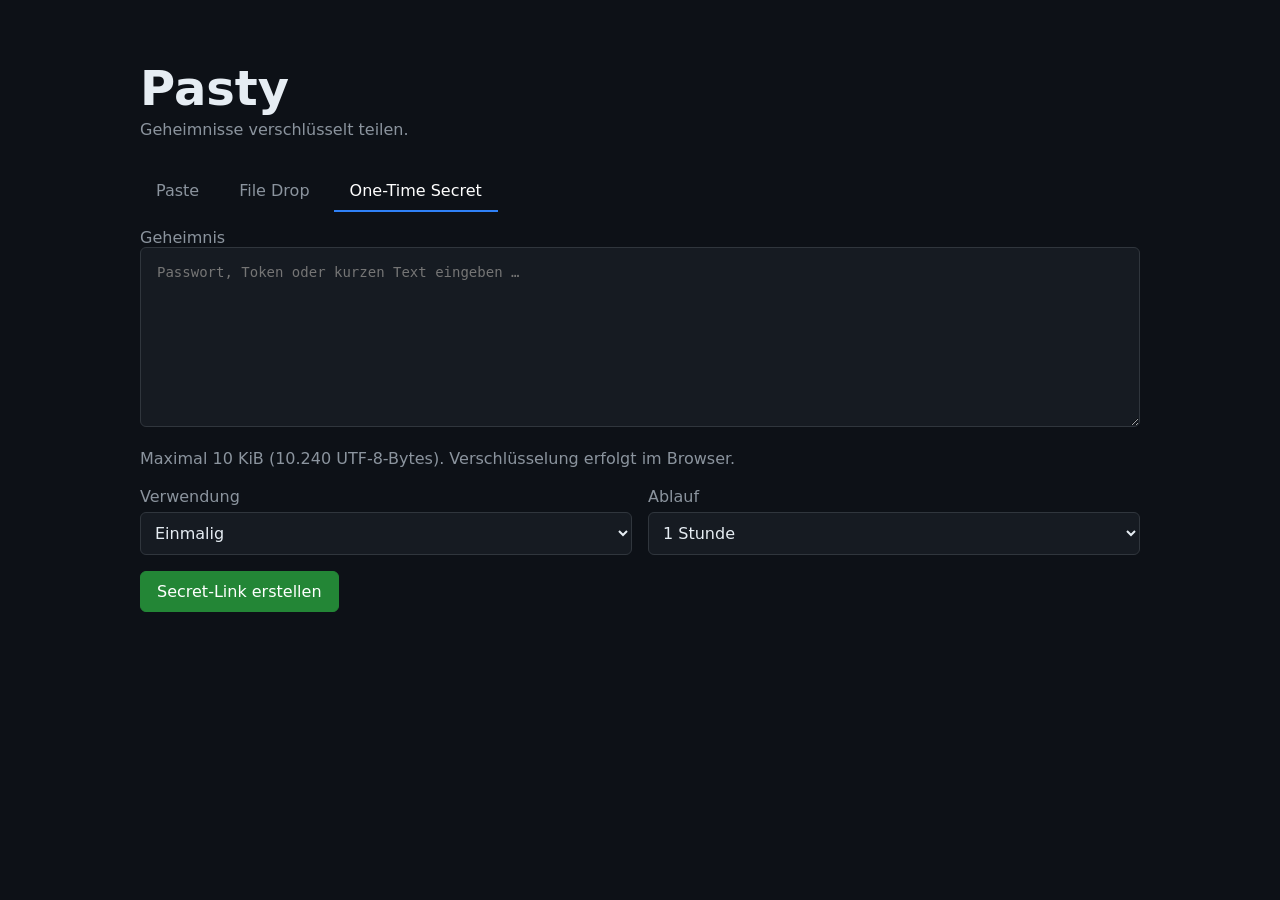
<file: static/secret.html>
<!DOCTYPE html>
<html lang="de">
<head>
    <meta charset="UTF-8">
    <meta name="viewport" content="width=device-width, initial-scale=1.0">
    <meta name="referrer" content="no-referrer">
    <title>One-Time Secret · Pasty</title>
    <link rel="stylesheet" href="/static/style.css">
    <script type="module" src="/static/secret.js"></script>
</head>
<body>
<main class="container">
    <header>
        <h1>Pasty</h1>
        <p>Geheimnisse verschlüsselt teilen.</p>
    </header>
    <nav class="tabs" aria-label="Pasty-Funktionen">
        <a class="tab" href="/">Paste</a>
        <a class="tab" href="/?tab=file">File Drop</a>
        <a class="tab active" href="/?tab=secret" aria-current="page">One-Time Secret</a>
    </nav>
    <p id="secret-status" class="secret-status" role="status" aria-live="polite"></p>
    <noscript>Für verschlüsselte Secrets muss JavaScript aktiviert sein.</noscript>

    <section id="secret-create" class="hidden">
        <form id="secret-form">
            <label for="secret-input">Geheimnis</label>
            <textarea id="secret-input" class="secret-text" required autocomplete="off"
                autocapitalize="off" spellcheck="false" aria-describedby="secret-limit"
                placeholder="Passwort, Token oder kurzen Text eingeben …"></textarea>
            <p id="secret-limit" class="secret-note">Maximal 10 KiB (10.240 UTF-8-Bytes). Verschlüsselung erfolgt im Browser.</p>
            <div class="options">
                <label>Verwendung
                    <select id="secret-mode">
                        <option value="one_time" selected>Einmalig</option>
                        <option value="until_expiry">Bis Ablauf mehrfach</option>
                    </select>
                </label>
                <label>Ablauf
                    <select id="secret-expiration">
                        <option value="10">10 Minuten</option>
                        <option value="60" selected>1 Stunde</option>
                        <option value="360">6 Stunden</option>
                        <option value="1440">1 Tag</option>
                        <option value="10080">7 Tage</option>
                    </select>
                </label>
            </div>
            <button id="create-secret" class="primary" type="submit" disabled>Secret-Link erstellen</button>
        </form>
        <section id="secret-result" class="result hidden" aria-label="Erstellter Secret-Link">
            <h2>Secret-Link erstellt</h2>
            <p id="secret-result-info"></p>
            <label for="secret-url">Vollständiger Link</label>
            <input id="secret-url" readonly autocomplete="off">
            <button id="copy-secret-link" type="button">Link kopieren</button>
            <p class="secret-note">Nur wer den vollständigen Link hat, kann das Secret entschlüsseln.
                Ohne Schlüssel hinter # ist keine Wiederherstellung möglich.</p>
        </section>
    </section>

    <section id="secret-receive" class="hidden">
        <h2>Secret empfangen</h2>
        <p id="secret-info"></p>
        <p id="secret-warning" class="secret-note"></p>
        <button id="reveal-secret" class="primary" type="button" disabled>Secret anzeigen</button>
        <pre id="secret-content" class="secret-content hidden" tabindex="0"></pre>
        <div class="secret-actions">
            <button id="copy-secret" class="hidden" type="button">Secret kopieren</button>
            <a href="/?tab=secret">Neues Secret</a>
        </div>
    </section>
</main>
</body>
</html>
</file>
<file: static/style.css>
* {
    box-sizing: border-box;
}

body {
    margin: 0;

    background: #0d1117;
    color: #e6edf3;

    font-family:
        system-ui,
        -apple-system,
        BlinkMacSystemFont,
        "Segoe UI",
        sans-serif;
}

.container {
    width: min(1000px, calc(100% - 32px));

    margin: 60px auto;
}

header {
    margin-bottom: 32px;
}

header h1 {
    margin: 0;

    font-size: 3rem;
}

header p {
    color: #8b949e;

    margin-top: 4px;
}


.tabs {
    display: flex;

    gap: 8px;

    margin-bottom: 16px;
}

.tab {
    background: transparent;

    color: #8b949e;

    border: 0;
    border-bottom: 2px solid transparent;

    padding: 10px 16px;

    cursor: pointer;

    font-size: 1rem;
    text-decoration: none;
}

.tab.active {
    color: white;

    border-bottom-color: #2f81f7;
}


textarea {
    width: 100%;
    min-height: 400px;

    resize: vertical;

    padding: 16px;

    border: 1px solid #30363d;
    border-radius: 6px;

    background: #161b22;
    color: #e6edf3;

    font-family:
        "SFMono-Regular",
        Consolas,
        monospace;

    font-size: 14px;
}


input,
select,
button {
    font: inherit;
}

input,
select {
    background: #161b22;

    color: #e6edf3;

    border: 1px solid #30363d;
    border-radius: 6px;

    padding: 10px;
}


.options {
    display: grid;

    grid-template-columns:
        repeat(auto-fit, minmax(180px, 1fr));

    gap: 16px;

    margin: 16px 0;
}

label {
    display: flex;
    flex-direction: column;

    gap: 6px;

    color: #8b949e;
}


button {
    border: 1px solid #30363d;

    border-radius: 6px;

    background: #21262d;
    color: #e6edf3;

    padding: 10px 16px;

    cursor: pointer;
}

button:hover {
    background: #30363d;
}

button.primary {
    background: #238636;

    border-color: #238636;

    color: white;
}

button.primary:hover {
    background: #2ea043;
}


.drop-zone {
    min-height: 250px;

    border: 2px dashed #30363d;

    border-radius: 8px;

    display: flex;

    align-items: center;
    justify-content: center;

    margin-bottom: 16px;

    cursor: pointer;

    transition: 0.15s;
}

.drop-zone:hover,
.drop-zone.dragging,
.drop-zone:focus-visible {
    border-color: #2f81f7;

    background: #161b22;
}


.result {
    margin-top: 32px;

    padding: 20px;

    border: 1px solid #30363d;
    border-radius: 8px;

    background: #161b22;
}

.result input {
    width: 100%;

    margin-bottom: 12px;
}


.paste-toolbar {
    display: flex;

    justify-content: space-between;
    align-items: center;

    margin-bottom: 16px;
}

.paste-toolbar a {
    color: #58a6ff;

    text-decoration: none;

    margin-left: 8px;
}


pre {
    border: 1px solid #30363d;

    border-radius: 8px;

    overflow: auto;

    margin: 0;
}

pre code {
    padding: 20px !important;
}


#password-view {
    max-width: 400px;

    margin: 100px auto;
}

#password-form {
    display: flex;

    gap: 8px;
}

#password-form input {
    flex: 1;
}


.hidden {
    display: none !important;
}

.secret-text {
    min-height: 180px;
}

.secret-note {
    color: #8b949e;
    line-height: 1.5;
}

.secret-status {
    white-space: pre-wrap;
    overflow-wrap: anywhere;
    color: #f0b272;
}

.secret-content {
    padding: 20px;
    white-space: pre-wrap;
    overflow-wrap: anywhere;
}

.secret-actions {
    display: flex;
    flex-wrap: wrap;
    gap: 12px;
    margin-top: 16px;
}

.secret-actions a {
    color: #58a6ff;
    align-self: center;
}

button:disabled {
    opacity: 0.55;
    cursor: not-allowed;
}

@media (max-width: 480px) {
    .tabs {
        flex-wrap: wrap;
    }
}


.drop-zone[aria-disabled="true"] {
    opacity: 0.55;
    cursor: not-allowed;
    pointer-events: none;
}

#drop-text {
    max-width: 100%;
    padding: 16px;
    overflow-wrap: anywhere;
    text-align: center;
}

.upload-feedback {
    margin-top: 16px;
    overflow-wrap: anywhere;
}

.upload-feedback progress {
    width: 100%;
    height: 16px;
    accent-color: #2f81f7;
}

.upload-feedback p {
    margin: 8px 0;
}

#upload-details {
    color: #8b949e;
    font-size: 0.875rem;
}

#upload-status.error {
    color: #f0b272;
}
</file>
